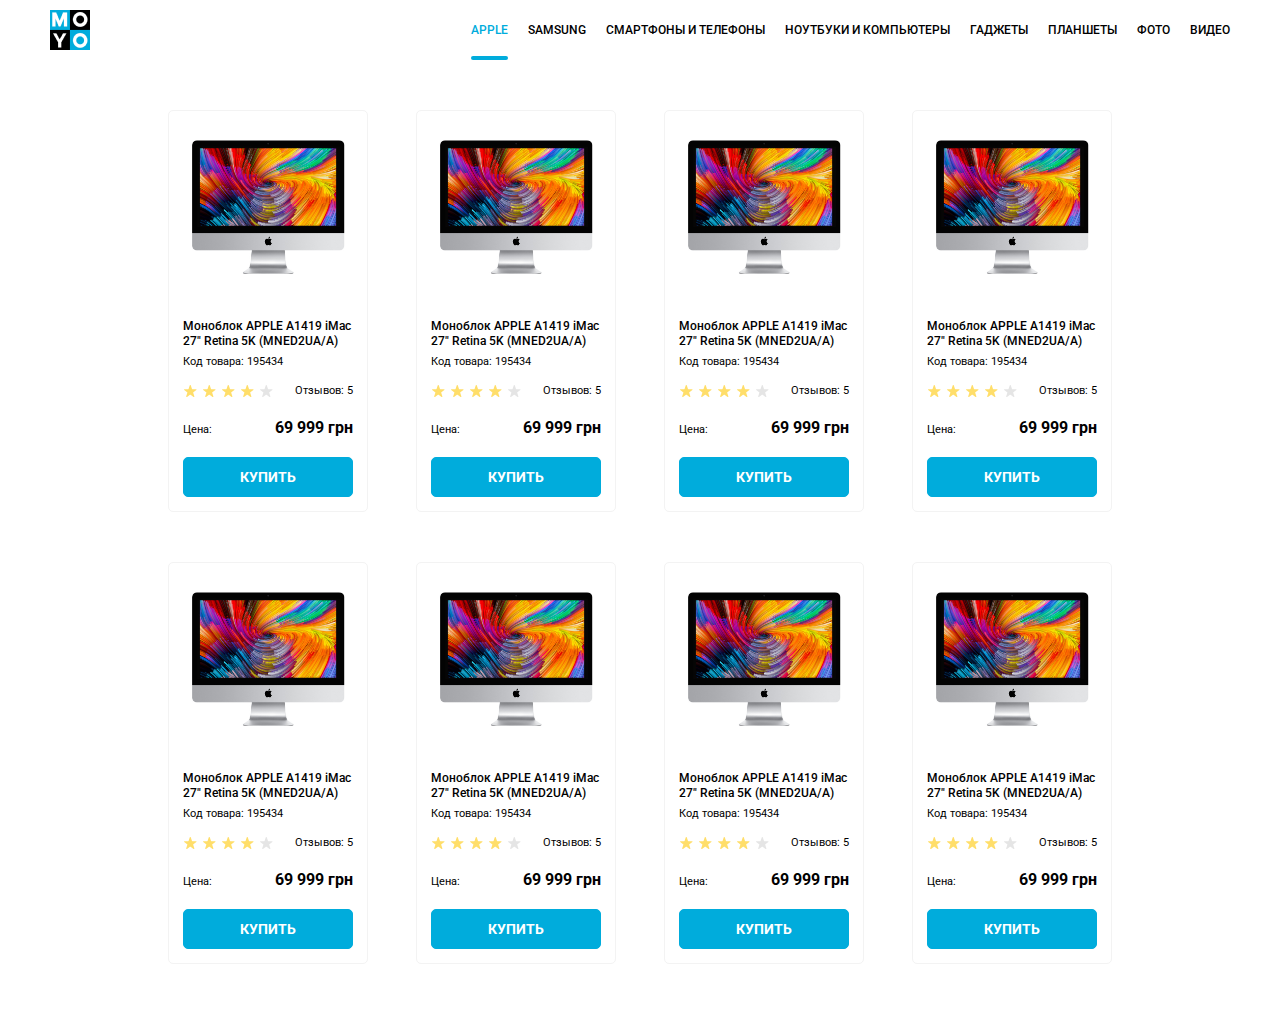
<file: index.html>
<!doctype html><html lang="en"><head><meta charset="UTF-8"><meta name="viewport" content="width=device-width, initial-scale=1.0"><title>Catalog</title><link rel="stylesheet" href="main.42988f70.css"></head><body class="page-catalog"> <header class="header"> <a href="#" class="header__logo"> <img src="logo.6c938e44.png" alt="logo"> </a> <nav class="nav header__nav"> <ul class="nav__list"> <li class="nav__item"> <a href="#" class="nav__link nav__link--active is-active"> Apple </a> </li> <li class="nav__item"> <a href="#" class="nav__link"> Samsung </a> </li> <li class="nav__item"> <a href="#" class="nav__link"> Смартфоны и телефоны </a> </li> <li class="nav__item"> <a href="#" class="nav__link" data-qa="nav-hover"> Ноутбуки и компьютеры </a> </li> <li class="nav__item"> <a href="#" class="nav__link"> Гаджеты </a> </li> <li class="nav__item"> <a href="#" class="nav__link"> Планшеты </a> </li> <li class="nav__item"> <a href="#" class="nav__link"> Фото </a> </li> <li class="nav__item"> <a href="#" class="nav__link"> Видео </a> </li> </ul> </nav> </header> <main class="page-catalog__catalog catalog"> <div class="catalog__card card" data-qa="card"> <img src="imac.2690641a.jpeg" alt="product photo" class="card__image"> <h2 class="card__content-text"> Моноблок APPLE A1419 iMac 27" Retina 5K (MNED2UA/A) </h2> <span class="card__code"> Код товара: 195434 </span> <div class="card__rating"> <div class="stars stars--4"> <div class="stars__star"></div> <div class="stars__star"></div> <div class="stars__star"></div> <div class="stars__star"></div> <div class="stars__star"></div> </div> <span class="card__numbers-of-reviews"> Отзывов: 5 </span> </div> <div class="card__price"> <span class="card__text-of-price"> Цена: </span> <span class="card__value-of-price"> 69 999 грн </span> </div> <a href="#" class="card__button" data-qa="card-hover"> Купить </a> </div> <div class="catalog__card card"> <img src="imac.2690641a.jpeg" alt="product photo" class="card__image"> <h2 class="card__content-text"> Моноблок APPLE A1419 iMac 27" Retina 5K (MNED2UA/A) </h2> <span class="card__code"> Код товара: 195434 </span> <div class="card__rating"> <div class="stars stars--4"> <div class="stars__star"></div> <div class="stars__star"></div> <div class="stars__star"></div> <div class="stars__star"></div> <div class="stars__star"></div> </div> <span class="card__numbers-of-reviews"> Отзывов: 5 </span> </div> <div class="card__price"> <span class="card__text-of-price"> Цена: </span> <span class="card__value-of-price"> 69 999 грн </span> </div> <a href="#" class="card__button"> Купить </a> </div> <div class="catalog__card card"> <img src="imac.2690641a.jpeg" alt="product photo" class="card__image"> <h2 class="card__content-text"> Моноблок APPLE A1419 iMac 27" Retina 5K (MNED2UA/A) </h2> <span class="card__code"> Код товара: 195434 </span> <div class="card__rating"> <div class="stars stars--4"> <div class="stars__star"></div> <div class="stars__star"></div> <div class="stars__star"></div> <div class="stars__star"></div> <div class="stars__star"></div> </div> <span class="card__numbers-of-reviews"> Отзывов: 5 </span> </div> <div class="card__price"> <span class="card__text-of-price"> Цена: </span> <span class="card__value-of-price"> 69 999 грн </span> </div> <a href="#" class="card__button"> Купить </a> </div> <div class="catalog__card card"> <img src="imac.2690641a.jpeg" alt="product photo" class="card__image"> <h2 class="card__content-text"> Моноблок APPLE A1419 iMac 27" Retina 5K (MNED2UA/A) </h2> <span class="card__code"> Код товара: 195434 </span> <div class="card__rating"> <div class="stars stars--4"> <div class="stars__star"></div> <div class="stars__star"></div> <div class="stars__star"></div> <div class="stars__star"></div> <div class="stars__star"></div> </div> <span class="card__numbers-of-reviews"> Отзывов: 5 </span> </div> <div class="card__price"> <span class="card__text-of-price"> Цена: </span> <span class="card__value-of-price"> 69 999 грн </span> </div> <a href="#" class="card__button"> Купить </a> </div> <div class="catalog__card card"> <img src="imac.2690641a.jpeg" alt="product photo" class="card__image"> <h2 class="card__content-text"> Моноблок APPLE A1419 iMac 27" Retina 5K (MNED2UA/A) </h2> <span class="card__code"> Код товара: 195434 </span> <div class="card__rating"> <div class="stars stars--4"> <div class="stars__star"></div> <div class="stars__star"></div> <div class="stars__star"></div> <div class="stars__star"></div> <div class="stars__star"></div> </div> <span class="card__numbers-of-reviews"> Отзывов: 5 </span> </div> <div class="card__price"> <span class="card__text-of-price"> Цена: </span> <span class="card__value-of-price"> 69 999 грн </span> </div> <a href="#" class="card__button"> Купить </a> </div> <div class="catalog__card card"> <img src="imac.2690641a.jpeg" alt="product photo" class="card__image"> <h2 class="card__content-text"> Моноблок APPLE A1419 iMac 27" Retina 5K (MNED2UA/A) </h2> <span class="card__code"> Код товара: 195434 </span> <div class="card__rating"> <div class="stars stars--4"> <div class="stars__star"></div> <div class="stars__star"></div> <div class="stars__star"></div> <div class="stars__star"></div> <div class="stars__star"></div> </div> <span class="card__numbers-of-reviews"> Отзывов: 5 </span> </div> <div class="card__price"> <span class="card__text-of-price"> Цена: </span> <span class="card__value-of-price"> 69 999 грн </span> </div> <a href="#" class="card__button"> Купить </a> </div> <div class="catalog__card card"> <img src="imac.2690641a.jpeg" alt="product photo" class="card__image"> <h2 class="card__content-text"> Моноблок APPLE A1419 iMac 27" Retina 5K (MNED2UA/A) </h2> <span class="card__code"> Код товара: 195434 </span> <div class="card__rating"> <div class="stars stars--4"> <div class="stars__star"></div> <div class="stars__star"></div> <div class="stars__star"></div> <div class="stars__star"></div> <div class="stars__star"></div> </div> <span class="card__numbers-of-reviews"> Отзывов: 5 </span> </div> <div class="card__price"> <span class="card__text-of-price"> Цена: </span> <span class="card__value-of-price"> 69 999 грн </span> </div> <a href="#" class="card__button"> Купить </a> </div> <div class="catalog__card card"> <img src="imac.2690641a.jpeg" alt="product photo" class="card__image"> <h2 class="card__content-text"> Моноблок APPLE A1419 iMac 27" Retina 5K (MNED2UA/A) </h2> <span class="card__code"> Код товара: 195434 </span> <div class="card__rating"> <div class="stars stars--4"> <div class="stars__star"></div> <div class="stars__star"></div> <div class="stars__star"></div> <div class="stars__star"></div> <div class="stars__star"></div> </div> <span class="card__numbers-of-reviews"> Отзывов: 5 </span> </div> <div class="card__price"> <span class="card__text-of-price"> Цена: </span> <span class="card__value-of-price"> 69 999 грн </span> </div> <a href="#" class="card__button"> Купить </a> </div> </main> </body></html>
</file>
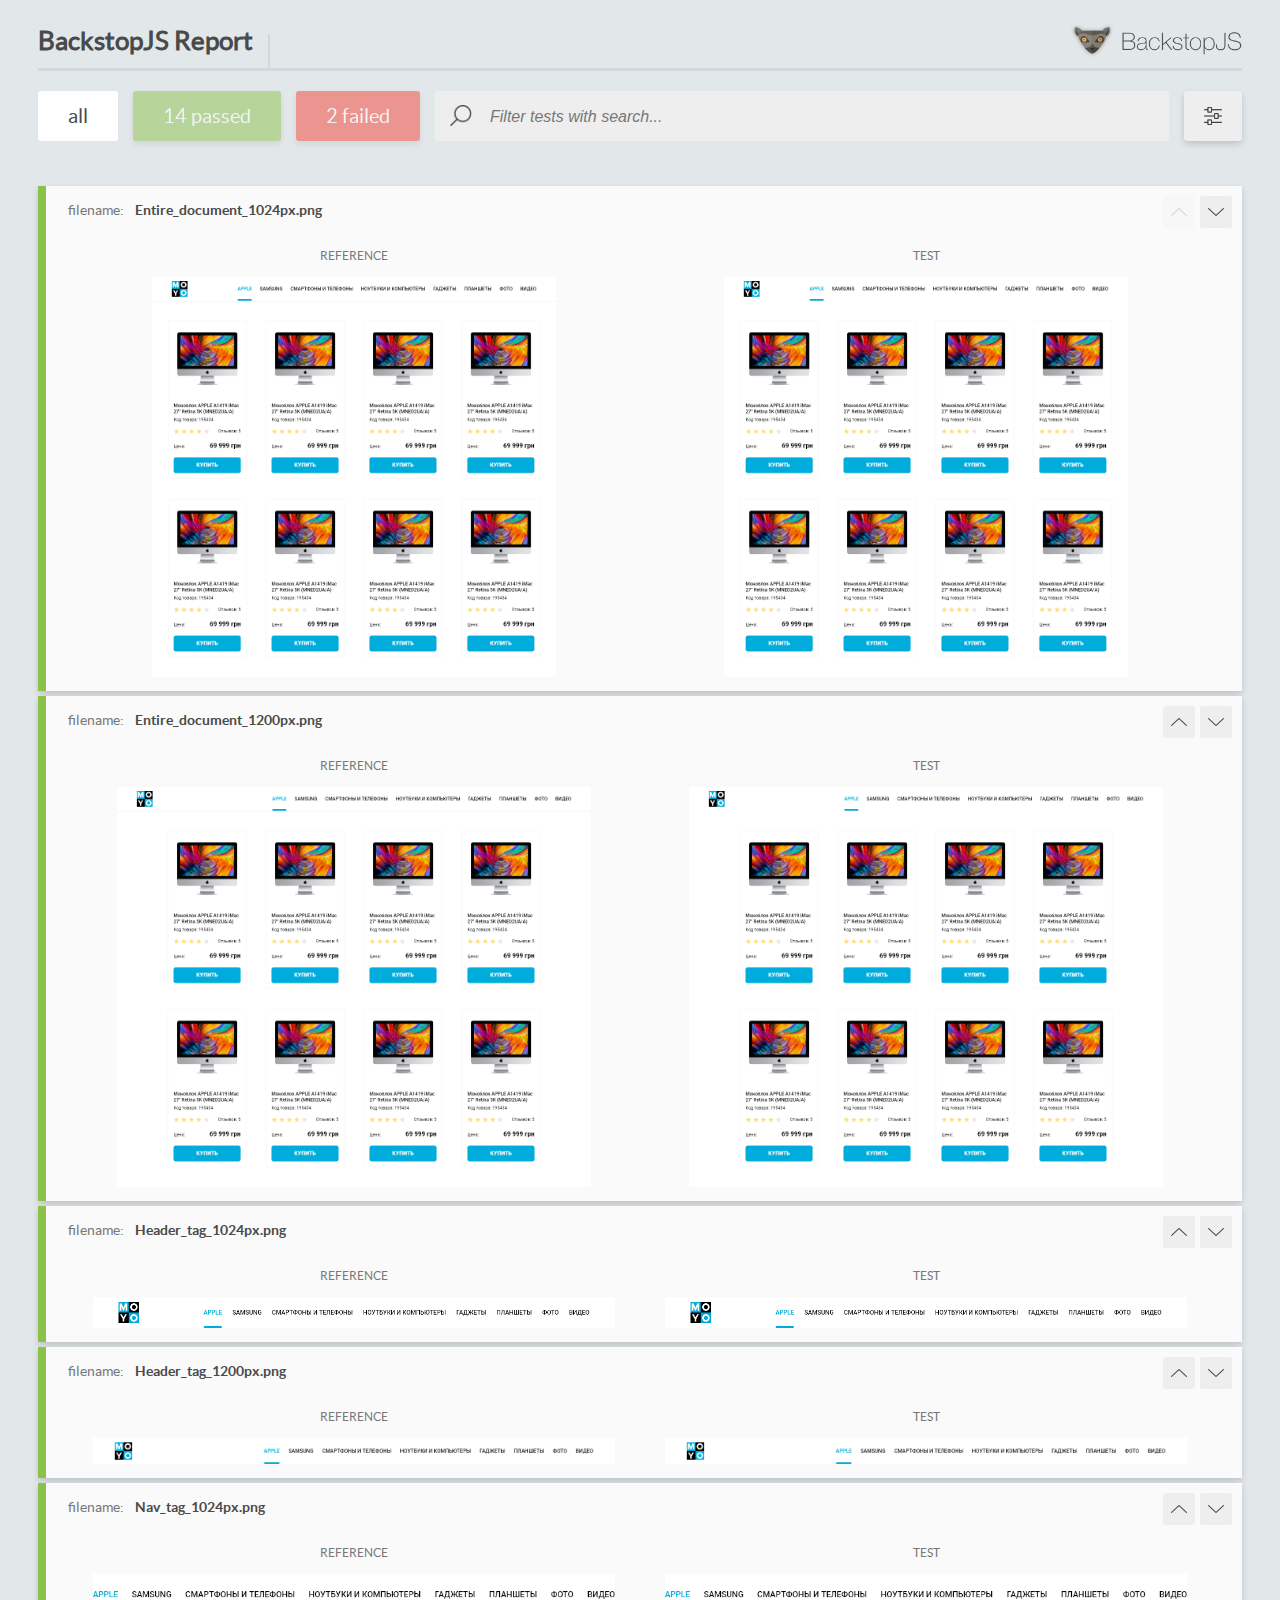
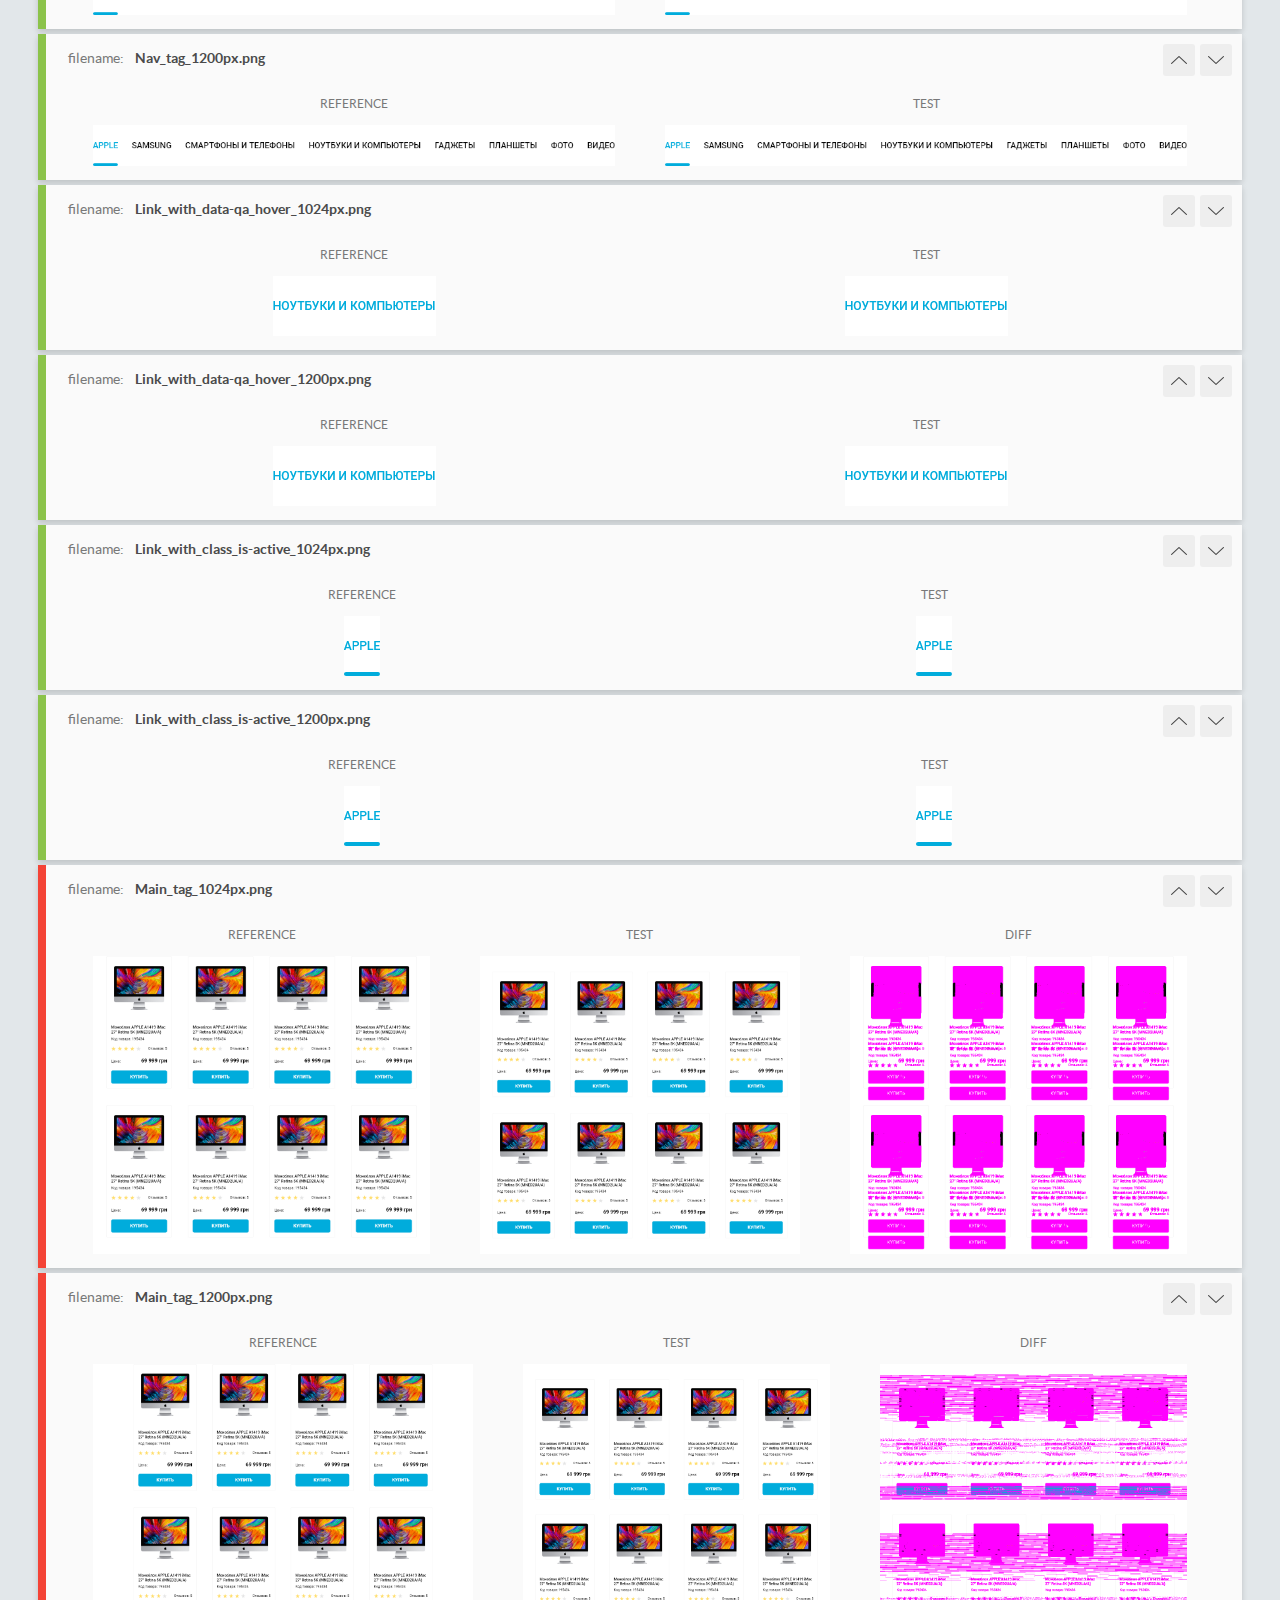
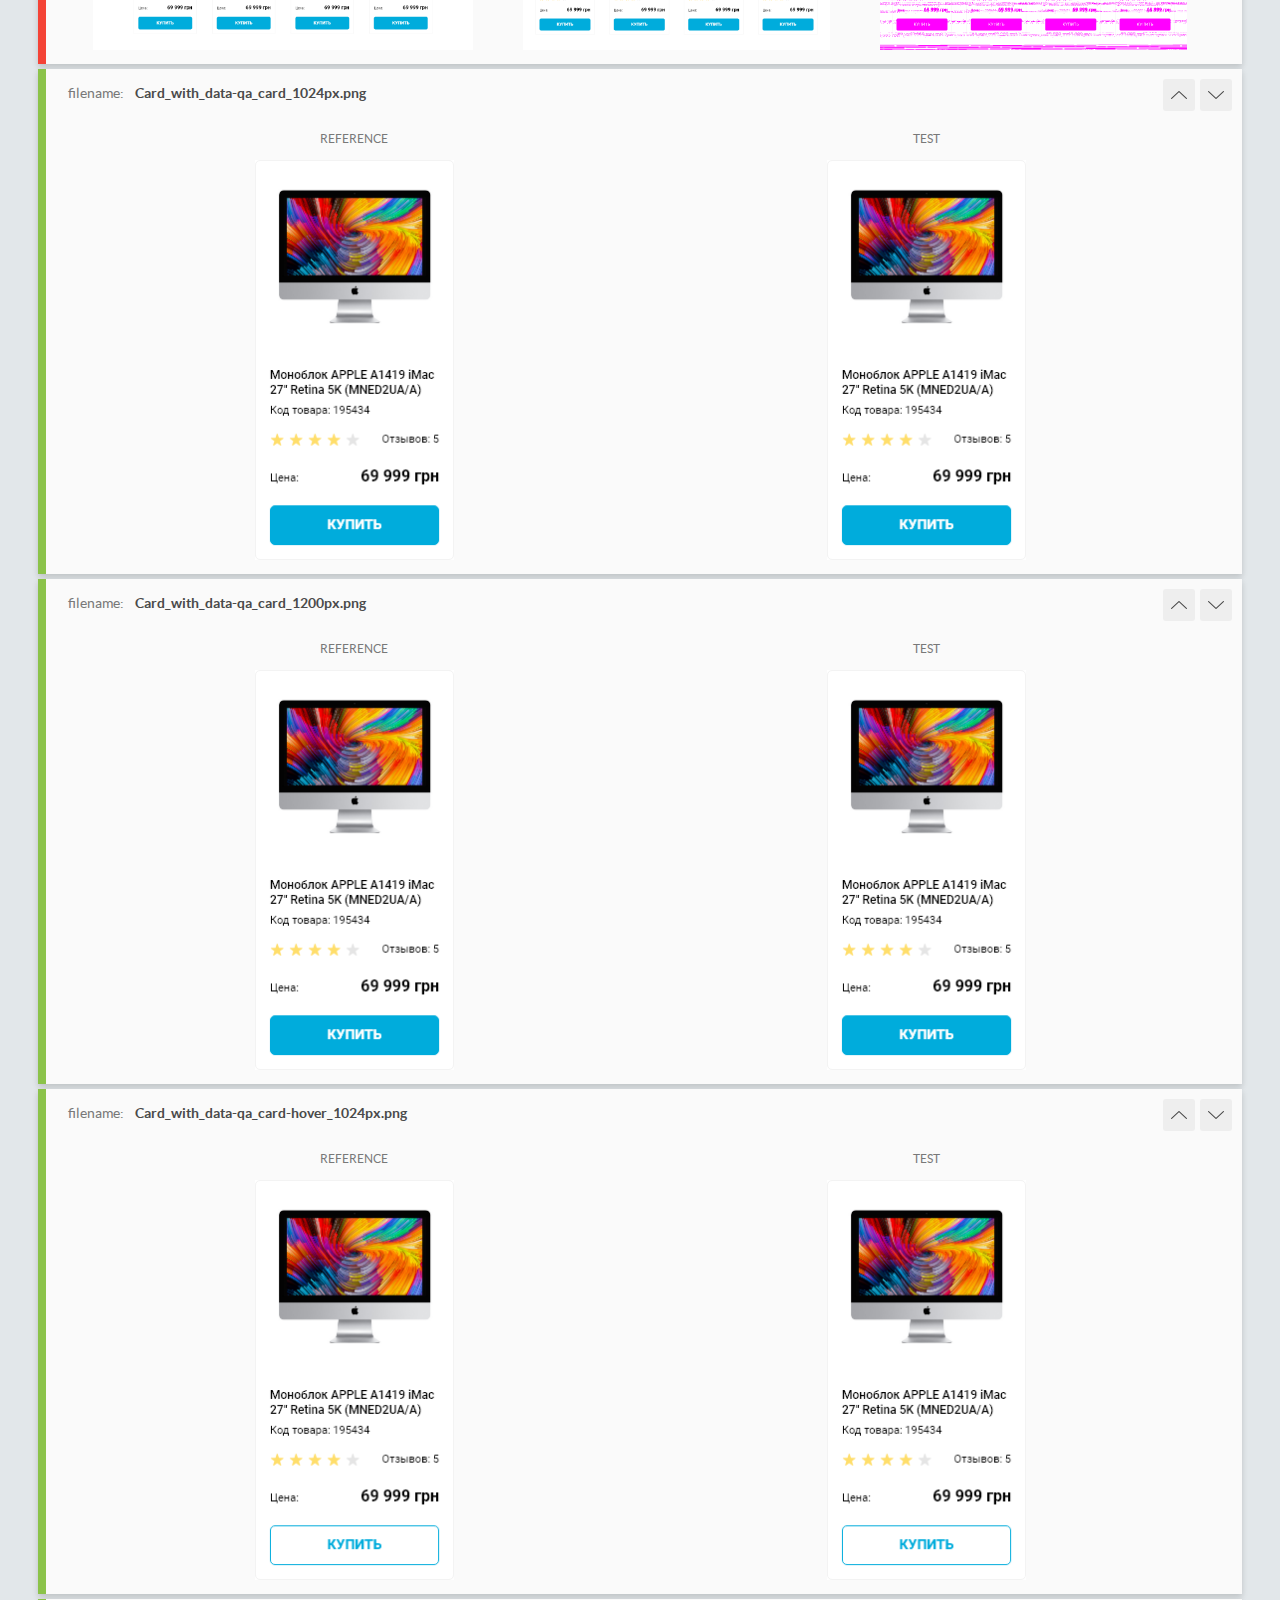
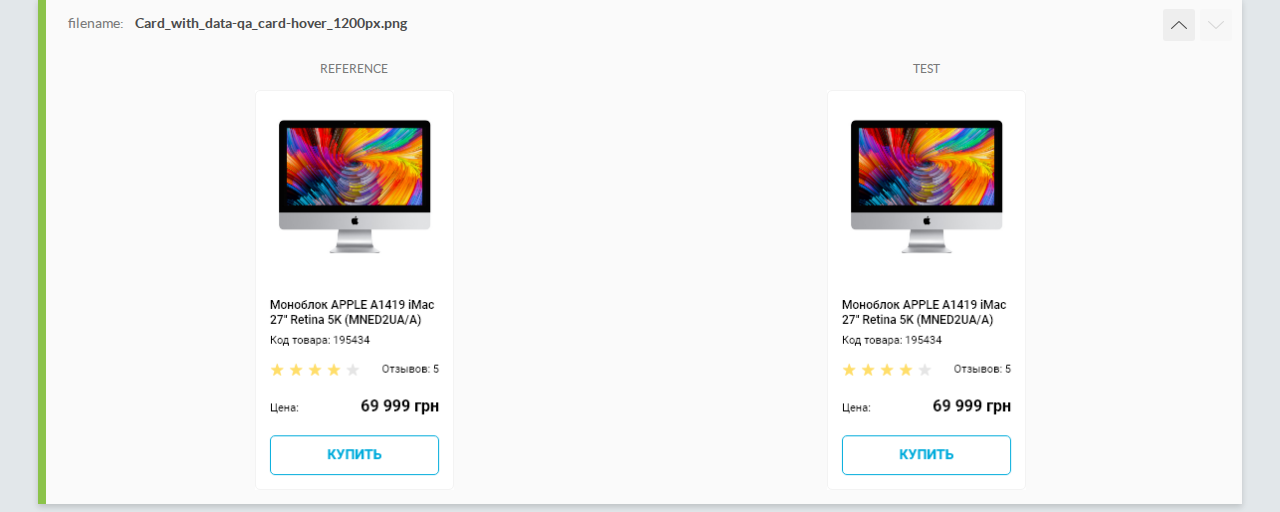
<file: report/html_report/index.html>
<!DOCTYPE html>
<html>
  <head>
    <meta charset="utf-8">
    <title>BackstopJS Report</title>

    <style>
      @font-face {
          font-family: 'latoregular';
          src: url('./assets/fonts/lato-regular-webfont.woff2') format('woff2'),
              url('./assets/fonts/lato-regular-webfont.woff') format('woff');
          font-weight: 400;
          font-style: normal;
      }
      @font-face {
          font-family: 'latobold';
          src: url('./assets/fonts/lato-bold-webfont.woff2') format('woff2'),
              url('./assets/fonts/lato-bold-webfont.woff') format('woff');
          font-weight: 700;
          font-style: normal;
      }

      .ReactModal__Body--open {
          overflow: hidden;
      }
      .ReactModal__Body--open .header {
        display: none;
      }

    </style>
  </head>
  <body style="background-color: #E2E7EA">
    <div id="root">

    </div>
    <script type="text/javascript">
      function report (report) { // eslint-disable-line no-unused-vars
        window.tests = report;
      }
    </script>
    <script type="text/javascript" src="config.js"></script>
    <script type="text/javascript" src="index_bundle.js"></script>
  </body>
</html>
</file>
<file: main.42988f70.css>
@import url("https://fonts.googleapis.com/css2?family=Roboto:wght@400;500;700&display=swap");.card__content-text,.nav__link{font-style:normal;font-weight:500;font-size:12px}.page-catalog{display:flex;flex-direction:column}.page-catalog__catalog{align-self:center}.catalog{display:grid;grid-template-rows:repeat(auto-fill);grid-template-columns:repeat(auto-fill,200px);width:1024px;padding:50px 40px;row-gap:50px;column-gap:48px}.header{padding:0 50px;display:flex;justify-content:space-between;align-items:center;text-align:center}.header__logo{height:40px;width:40px}.nav{display:flex;height:60px}.nav__list{display:flex;list-style:none}.nav__item{display:flex;margin-right:20px;position:relative}.nav__item:last-child{margin-right:0}.nav__link{display:flex;justify-content:center;align-items:center;text-align:center;color:#000;text-transform:uppercase;text-decoration:none;transition-duration:.4s}.nav__link--active{color:#00acdc}.nav__link--active:after{content:"";position:absolute;right:0;bottom:0;left:0;height:4px;background-color:#00acdc;border-radius:8px}.nav__link:hover{color:#00acdc}.card{display:flex;flex-direction:column;justify-content:center;width:200px;padding:14px;border:1px solid #f3f3f3;border-radius:5px}.card__image{box-sizing:initial;align-self:center;width:160px;height:134px;border:3px solid #fff;margin-top:12px;margin-bottom:42px;transition:transform .4s}.card__image:hover{border:3px solid #f3f3f3;padding:12px 0;margin-top:0;margin-bottom:30px;transform:scale(1.2)}.card__content-text{margin-bottom:6px;line-height:15px}.card__code{margin-bottom:15px}.card__rating{align-items:center}.card__price,.card__rating{display:flex;justify-content:space-between;margin-bottom:20px}.card__price{align-items:baseline}.card__button{display:flex;justify-content:center;align-items:center;text-transform:uppercase;text-decoration:none;line-height:16px;font-size:14px;font-weight:700;min-height:40px;border:1px solid #00acdc;color:#fff;background-color:#00acdc;border-radius:5px;transition-duration:.4s}.card__button:hover{color:#00acdc;background-color:#fff}.card__value-of-price{font-size:16px;font-weight:700}.stars{display:flex}.stars--1 .stars__star:nth-child(-n+1),.stars--2 .stars__star:nth-child(-n+2),.stars--3 .stars__star:nth-child(-n+3),.stars--4 .stars__star:nth-child(-n+4),.stars--5 .stars__star:nth-child(-n+5){background-image:url(star-active.3d99ddfd.svg)}.stars__star{height:15px;width:15px;margin-right:4px;background-image:url(star.040e0f1e.svg);background-repeat:no-repeat;background-position:50%}.stars__star--active{background-image:url(star-active.3d99ddfd.svg)}*{box-sizing:border-box}body,h2,ul{font-family:Roboto,sans-serif;font-size:11px;font-weight:400;margin:0;padding:0}.title{visibility:hidden}
/*# sourceMappingURL=main.42988f70.css.map */
</file>
